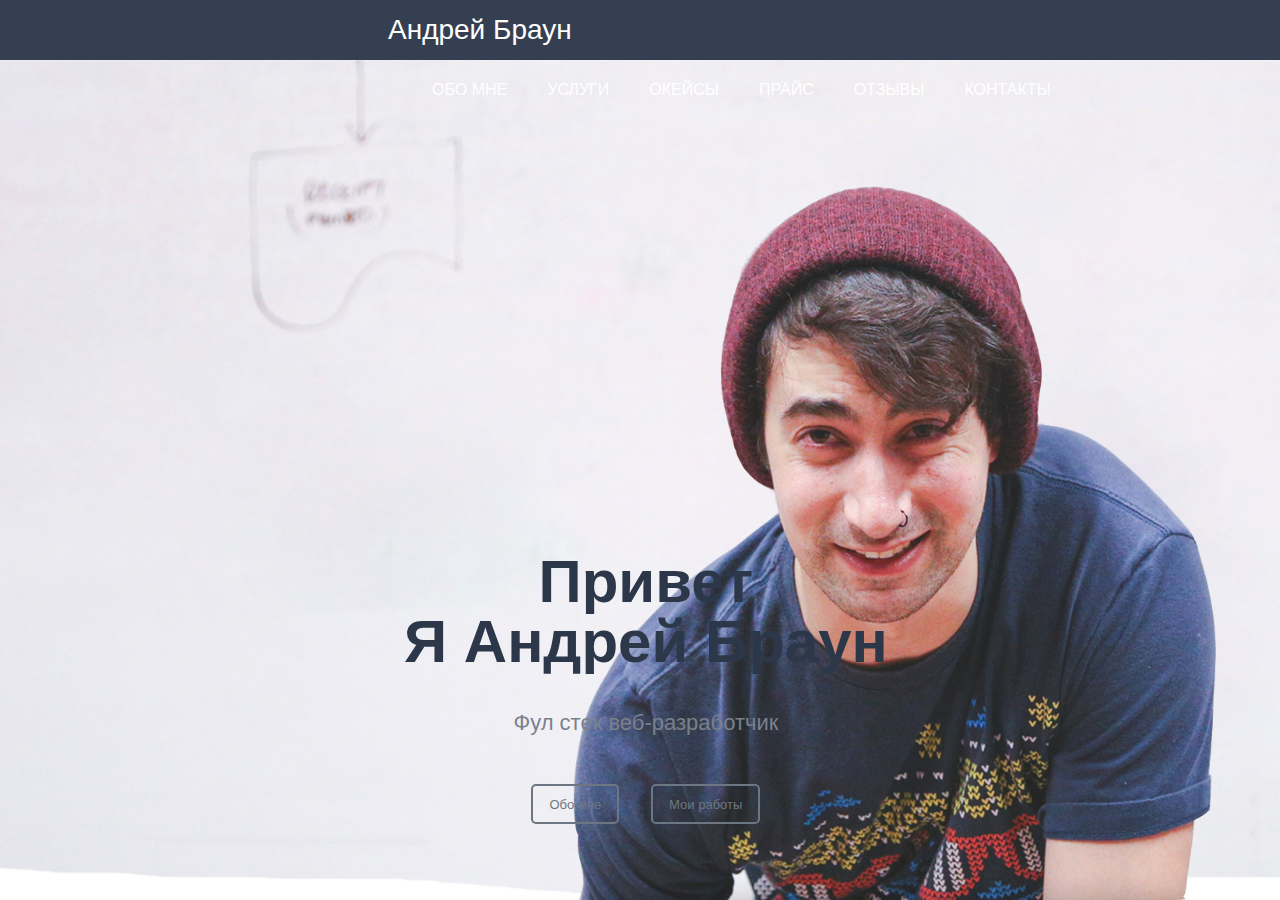
<file: src/index.html>
<!DOCTYPE html>
<html lang="en">

<head>
	<meta charset="UTF-8">
	<meta name="description" content="Это моя первая страница...">
	<meta name="author" content="Andrey">
	<meta name="robots" content="all">
	
	<meta property="og:title" content="Это моя первая страница...">
	
	<title>Андрей Браун - Веб-разработчик</title>
	<link rel="stylesheet" href="css/reset.css">
	<link rel="stylesheet" href="css/style.css">
</head>

<body>
																							
    <header>
 	    <nav>
		    <div class="logo">Андрей Браун</div>
		    <div class="menu">
		       <ul>
			    <li>Обо мне</li>
			    <li>Услуги</li>
			    <li>ОКейсы</li>
			    <li>Прайс</li>
			    <li>Отзывы</li>
			    <li>Контакты</li>
		    </ul></div>
 	    </nav>
    </header>
 
    <div class="main"><div class="title__container">
 	    <h1>Привет <br> Я Андрей Браун</h1>
 	    <h4>Фул стек веб-разработчик</h4>
 	    <input type="submit" value="Обо мне">
 	    <input type="submit" value="Мои работы">
    </div>
    </div>
 
 
<body>

<html>
</file>
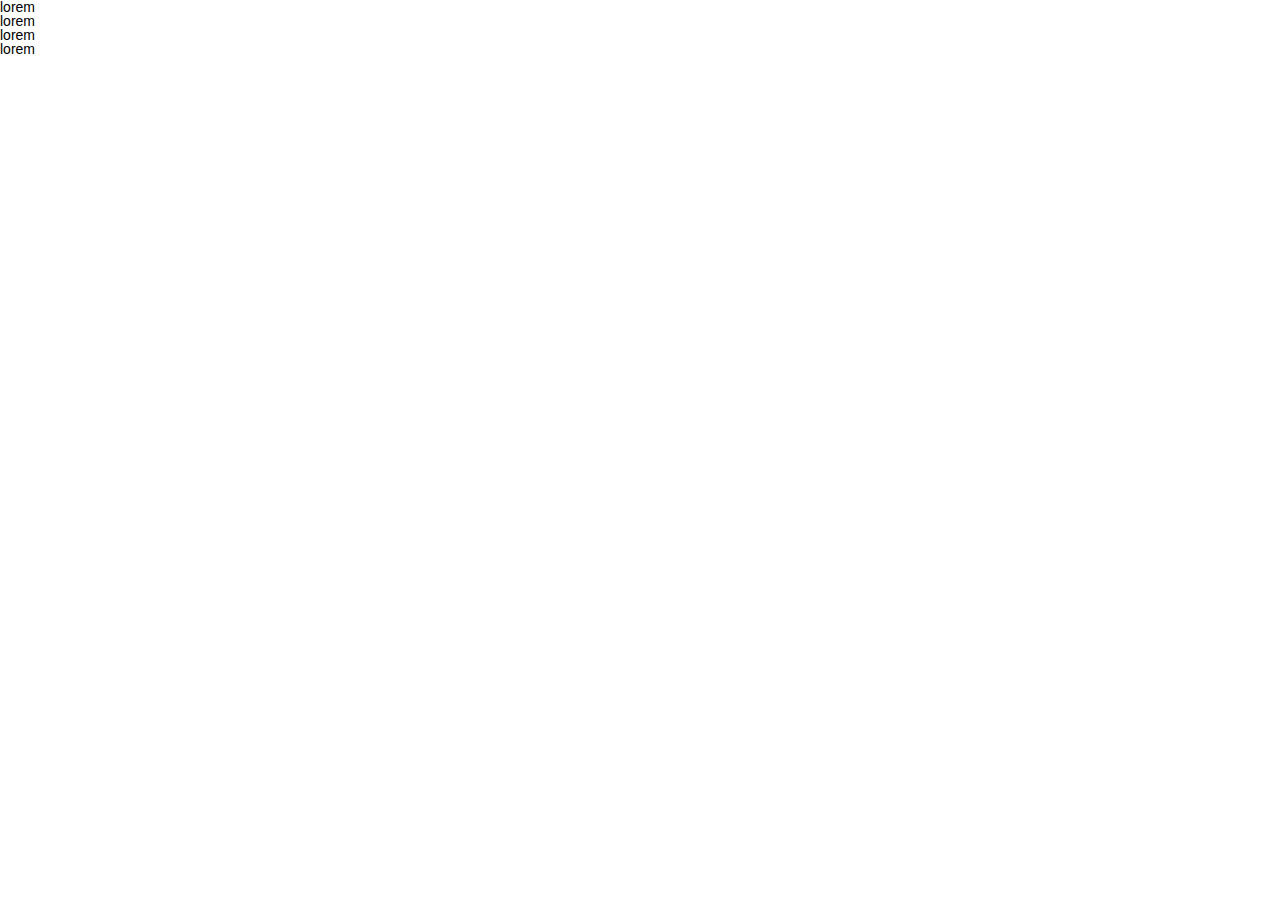
<file: src/test.html>
<!DOCTYPE html>
<html lang="en">

<head>
	<meta charset="UTF-8">
	<title>CSS - Часть 1</title>
	<link rel="stylesheet" href="css/reset.css">
	<link rel="stylesheet" href="css/style.css">
</head>

<body>
    <div class="example-block"></div>
    
    <ul class="list">
        <li>lorem</li>
        <li>lorem</li>
        <li>lorem</li>
        <li>lorem</li>         
   </ul>
</body>

</html>
</file>
<file: src/css/style.css>
body{
	font-family: Arial, sans-serif;
}

nav{
	width: 100%;
	height: 60px;
	background: #344051;
}

.logo{
	color: #fff;
	font-size: 28px;
	line-height: 60px;
	padding-left: 388px;
	float: left;
}

.menu{
	float: left;
	padding-left: 432px;
}

.menu li{
	float: left;
	line-height: 60px;
	color: #fff;
	margin-right: 40px;
	font-size: 16px;
	text-transform: uppercase;
}

.main{
	width: 100%;
	height: calc(100% - 60px);
	background: url(../img/boy.png) 90% 100%/auto 85% no-repeat , url(../img/bg.jpg) center/cover no-repeat;
}

.title__container{
	float: left;
	margin: 432px 0px 0px 404px;
	color: #2c384a;
	text-align: center;
}

.title__container h1{
	font-size: 60px;
	font-weight: bold;
}

.title__container h4{
	margin-top: 40px;
	font-size: 22px;
	color: #79818d;
}

.title__container input{
	height: 40px;
	text-align: center;
	border: 2px solid #6d7683;
	background: none;
	border-radius: 5px;
	color: #6d7683;
	font-size: 13px;
	padding: 0px 16px;
	margin: 50px 14px 0px 14px;

}
</file>
